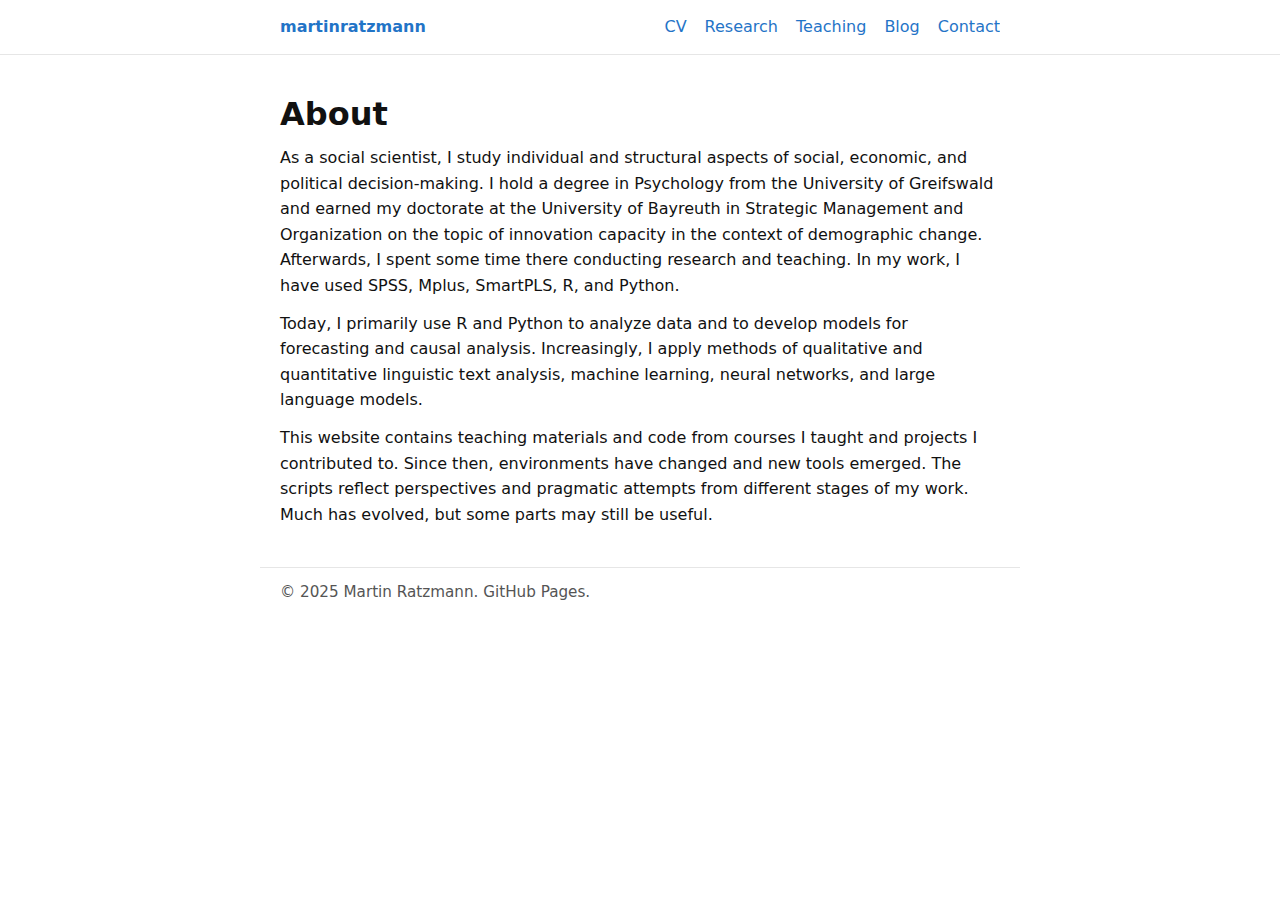
<file: index.html>
<!doctype html>
<html lang="de">
<head>
  <meta charset="utf-8">
  <meta name="viewport" content="width=device-width,initial-scale=1">
  <title>Start – Dr. Martin Ratzmann</title>
  <meta name="description" content="Pure Essential">
  <link rel="stylesheet" href="style.css">
</head>
<body>
  <header>
    <nav class="nav">
      <a class="brand" href="index.html">martinratzmann</a>
      <a href="cv.html">CV</a>
      <a href="research.html">Research</a>
      <a href="teaching.html">Teaching</a>
      <a href="blog.html">Blog</a>
      <a href="contact.html">Contact</a>
    </nav>
  </header>
  <main>
    <h1>About</h1>
<p>As a social scientist, I study individual and structural aspects of social, economic, and political decision-making. I hold a degree in Psychology from the University of Greifswald and earned my doctorate at the University of Bayreuth in Strategic Management and Organization on the topic of innovation capacity in the context of demographic change. Afterwards, I spent some time there conducting research and teaching. In my work, I have used SPSS, Mplus, SmartPLS, R, and Python.</p>
<p>Today, I primarily use R and Python to analyze data and to develop models for forecasting and causal analysis. Increasingly, I apply methods of qualitative and quantitative linguistic text analysis, machine learning, neural networks, and large language models.</p>
<p>This website contains teaching materials and code from courses I taught and projects I contributed to. Since then, environments have changed and new tools emerged. The scripts reflect perspectives and pragmatic attempts from different stages of my work. Much has evolved, but some parts may still be useful.</p>
  </main>
  <footer>
    <p class="small">© 2025 Martin Ratzmann. GitHub Pages.</p>
  </footer>
</body>
</html>
</file>
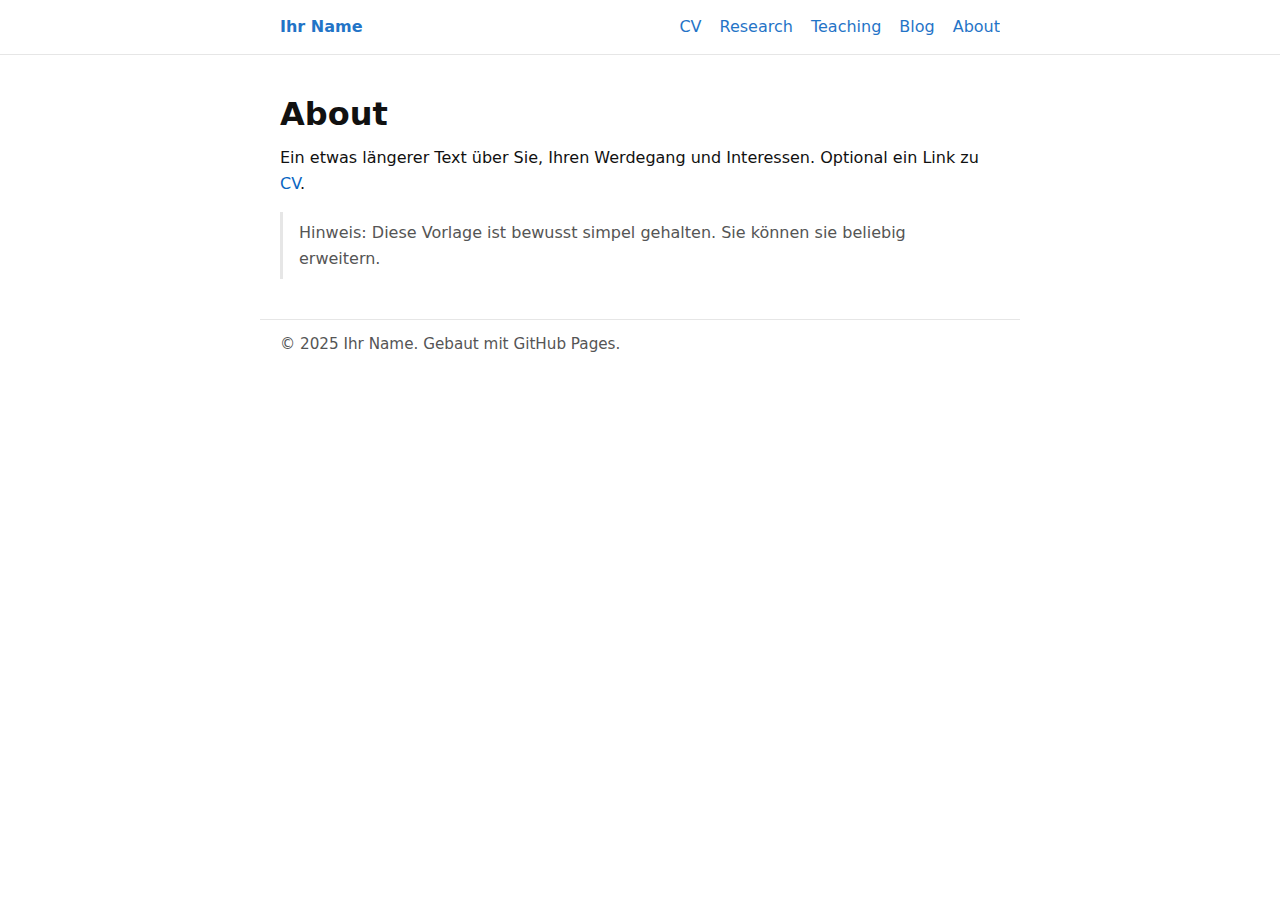
<file: about.html>
<!doctype html>
<html lang="de">
<head>
  <meta charset="utf-8">
  <meta name="viewport" content="width=device-width,initial-scale=1">
  <title>About – Ihr Name</title>
  <meta name="description" content="Persönliche Webseite – minimal, schnell, statisch.">
  <link rel="stylesheet" href="style.css">
</head>
<body>
  <header>
    <nav class="nav">
      <a class="brand" href="index.html">Ihr Name</a>
      <a href="cv.html">CV</a>
      <a href="research.html">Research</a>
      <a href="teaching.html">Teaching</a>
      <a href="blog.html">Blog</a>
      <a href="about.html">About</a>
    </nav>
  </header>
  <main>
    <h1>About</h1>
<p>Ein etwas längerer Text über Sie, Ihren Werdegang und Interessen. Optional ein Link zu <a href="cv.html">CV</a>.</p>
<blockquote>Hinweis: Diese Vorlage ist bewusst simpel gehalten. Sie können sie beliebig erweitern.</blockquote>
  </main>
  <footer>
    <p class="small">© 2025 Ihr Name. Gebaut mit GitHub Pages.</p>
  </footer>
</body>
</html>
</file>
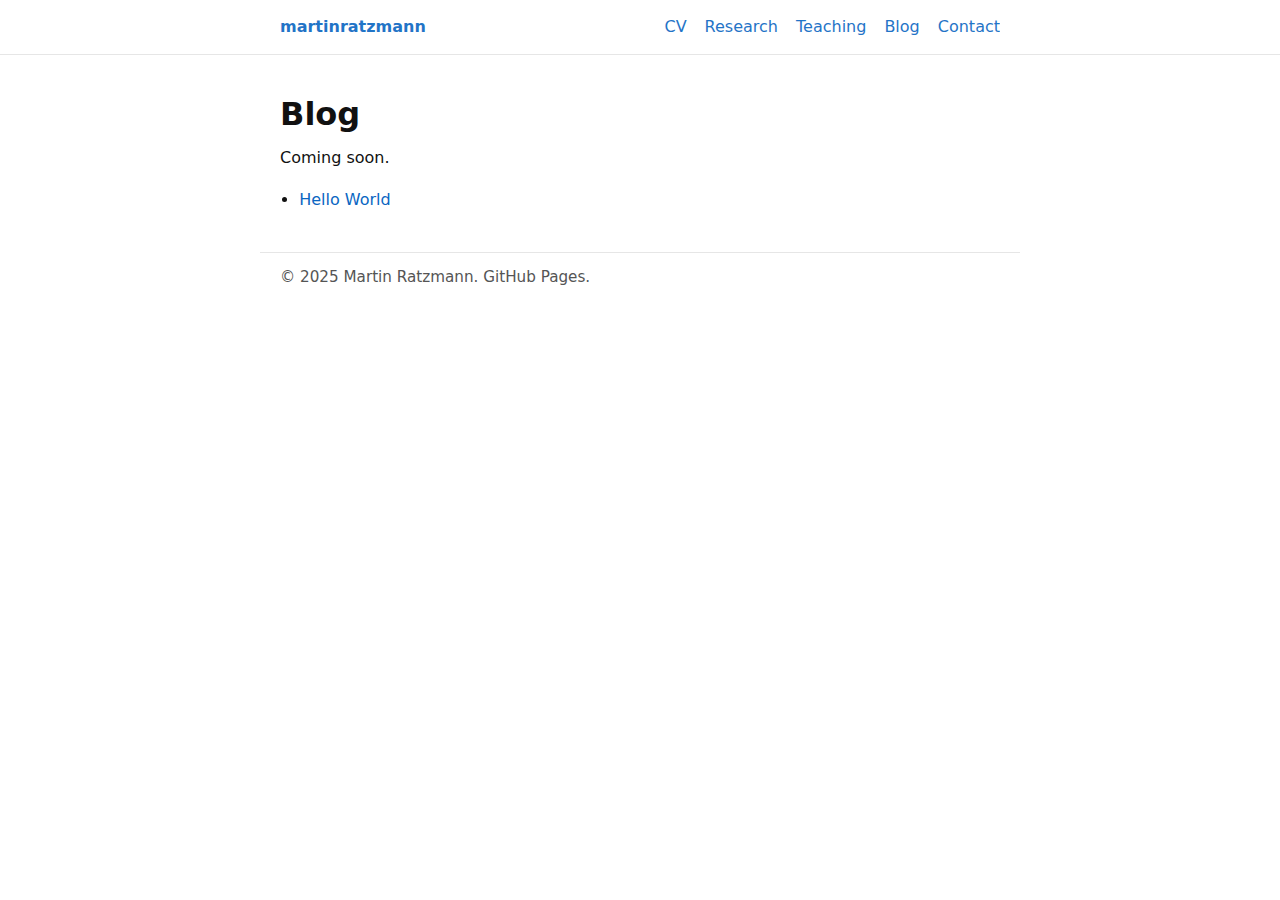
<file: blog.html>
<!doctype html>
<html lang="de">
<head>
  <meta charset="utf-8">
  <meta name="viewport" content="width=device-width,initial-scale=1">
  <title>Blog – Dr. Martin Ratzmann</title>
  <meta name="description" content="Pure Essential">
  <link rel="stylesheet" href="style.css">
</head>
<body>
  <header>
    <nav class="nav">
      <a class="brand" href="index.html">martinratzmann</a>
      <a href="cv.html">CV</a>
      <a href="research.html">Research</a>
      <a href="teaching.html">Teaching</a>
      <a href="blog.html">Blog</a>
      <a href="contact.html">Contact</a>
    </nav>
  </header>
  <main>
    <h1>Blog</h1>
<p>Coming soon. </p>
<ul>
  <li><a href="blog/hello-world.html">Hello World</a></li>
</ul>
  </main>
  <footer>
    <p class="small">© 2025 Martin Ratzmann. GitHub Pages.</p>
  </footer>
</body>
</html>
</file>
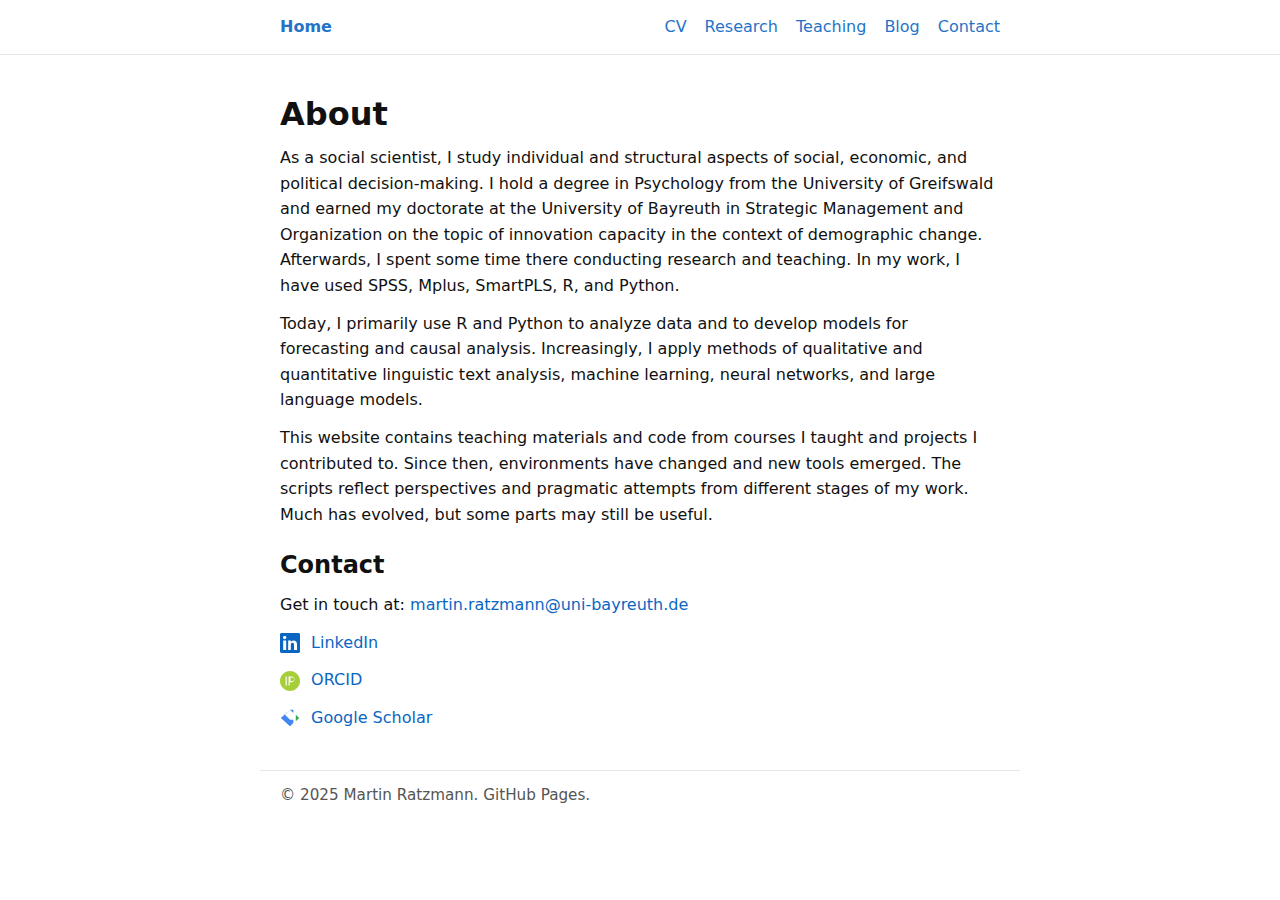
<file: contact.html>
<!doctype html>
<html lang="de">
<head>
  <meta charset="utf-8">
  <meta name="viewport" content="width=device-width,initial-scale=1">
  <title>About – Dr. Martin Ratzmann</title>
  <meta name="description" content="Pure Essential">
  <link rel="stylesheet" href="style.css">
</head>
<body>
  <header>
    <nav class="nav">
      <a class="brand" href="index.html">Home</a>
      <a href="cv.html">CV</a>
      <a href="research.html">Research</a>
      <a href="teaching.html">Teaching</a>
      <a href="blog.html">Blog</a>
      <a href="contact.html">Contact</a>
    </nav>
  </header>
  <main>
    <h1>About</h1>
    <p>As a social scientist, I study individual and structural aspects of social, economic, and political decision-making. I hold a degree in Psychology from the University of Greifswald and earned my doctorate at the University of Bayreuth in Strategic Management and Organization on the topic of innovation capacity in the context of demographic change. Afterwards, I spent some time there conducting research and teaching. In my work, I have used SPSS, Mplus, SmartPLS, R, and Python.</p>
<p>Today, I primarily use R and Python to analyze data and to develop models for forecasting and causal analysis. Increasingly, I apply methods of qualitative and quantitative linguistic text analysis, machine learning, neural networks, and large language models.</p>
<p>This website contains teaching materials and code from courses I taught and projects I contributed to. Since then, environments have changed and new tools emerged. The scripts reflect perspectives and pragmatic attempts from different stages of my work. Much has evolved, but some parts may still be useful.</p>

<h2>Contact</h2>
<p>
  Get in touch at:  
  <a href="mailto:martin.ratzmann@uni-bayreuth.de">martin.ratzmann@uni-bayreuth.de</a>
</p>
<p>
  <a href="https://www.linkedin.com/in/martin-ratzmann/" target="_blank" aria-label="LinkedIn">
    <!-- LinkedIn Logo als Inline-SVG -->
    <svg xmlns="http://www.w3.org/2000/svg" width="20" height="20" fill="currentColor" viewBox="0 0 16 16" style="vertical-align:middle; margin-right:6px;">
      <path d="M0 1.146C0 .513.526 0 1.175 0h13.65C15.474 0 16 .513 16 1.146v13.708c0 
               .633-.526 1.146-1.175 1.146H1.175C.526 16 0 15.487 0 
               14.854V1.146zM4.943 13.5V6H2.542v7.5h2.401zm-1.2-8.59c.837 
               0 1.358-.554 1.358-1.248-.015-.709-.52-1.248-1.342-1.248-.822 
               0-1.358.54-1.358 1.248 0 .694.52 1.248 1.327 
               1.248h.015zm4.908 8.59V9.359c0-.221.016-.442.081-.6.177-.442.58-.9 
               1.258-.9.887 0 1.242.678 1.242 1.671V13.5h2.401V9.25c0-2.248-1.197-3.292-2.794-3.292-1.287 
               0-1.845.709-2.165 1.203h.03V6H6.542c.03.678 0 7.5 0 
               7.5h2.401z"/>
    </svg>
    LinkedIn
  </a>
	<p>
  <a href="https://orcid.org/0000-0002-5794-880X" target="_blank" aria-label="ORCID">
    <!-- ORCID Logo als Inline-SVG -->
    <svg xmlns="http://www.w3.org/2000/svg" width="20" height="20" fill="currentColor" viewBox="0 0 256 256" style="vertical-align:middle; margin-right:6px;">
      <path fill="#A6CE39" d="M128 0c70.7 0 128 57.3 128 128s-57.3 128-128 128S0 198.7 0 128 57.3 0 128 0z"/>
      <path fill="#fff" d="M86.3 186.7H71.7V69.3h14.6v117.4zM119.5 69.3h27.7c23.2 0 39.5 15.6 39.5 36.7 0 21.6-16.4 36.9-39.9 36.9h-23v43.8h-14.3V69.3zm14.3 14.6v45.2h23.2c15.1 0 25.3-9.3 25.3-22.6 0-13.1-9.7-22.6-24.4-22.6h-24.1z"/>
    </svg>
    ORCID
  </a>
  
  <p>
  <a href="https://scholar.google.com/citations?user=ylM6lCYAAAAJ" target="_blank" aria-label="Google Scholar">
    <!-- Google Scholar Logo als Inline-SVG -->
    <svg xmlns="http://www.w3.org/2000/svg" width="20" height="20" fill="currentColor" viewBox="0 0 24 24" style="vertical-align:middle; margin-right:6px;">
      <path fill="#4285F4" d="M12 2 1 12l11 10 4-4v-4h-4l-6-6 6-6h4V6l-4-4z"/>
      <path fill="#34A853" d="M23 12l-4-4v8l4-4z"/>
    </svg>
    Google Scholar
  </a>
</p>

</p>

</p>

  </main>
  <footer>
    <p class="small">© 2025 Martin Ratzmann. GitHub Pages.</p>
  </footer>
</body>
</html>
</file>
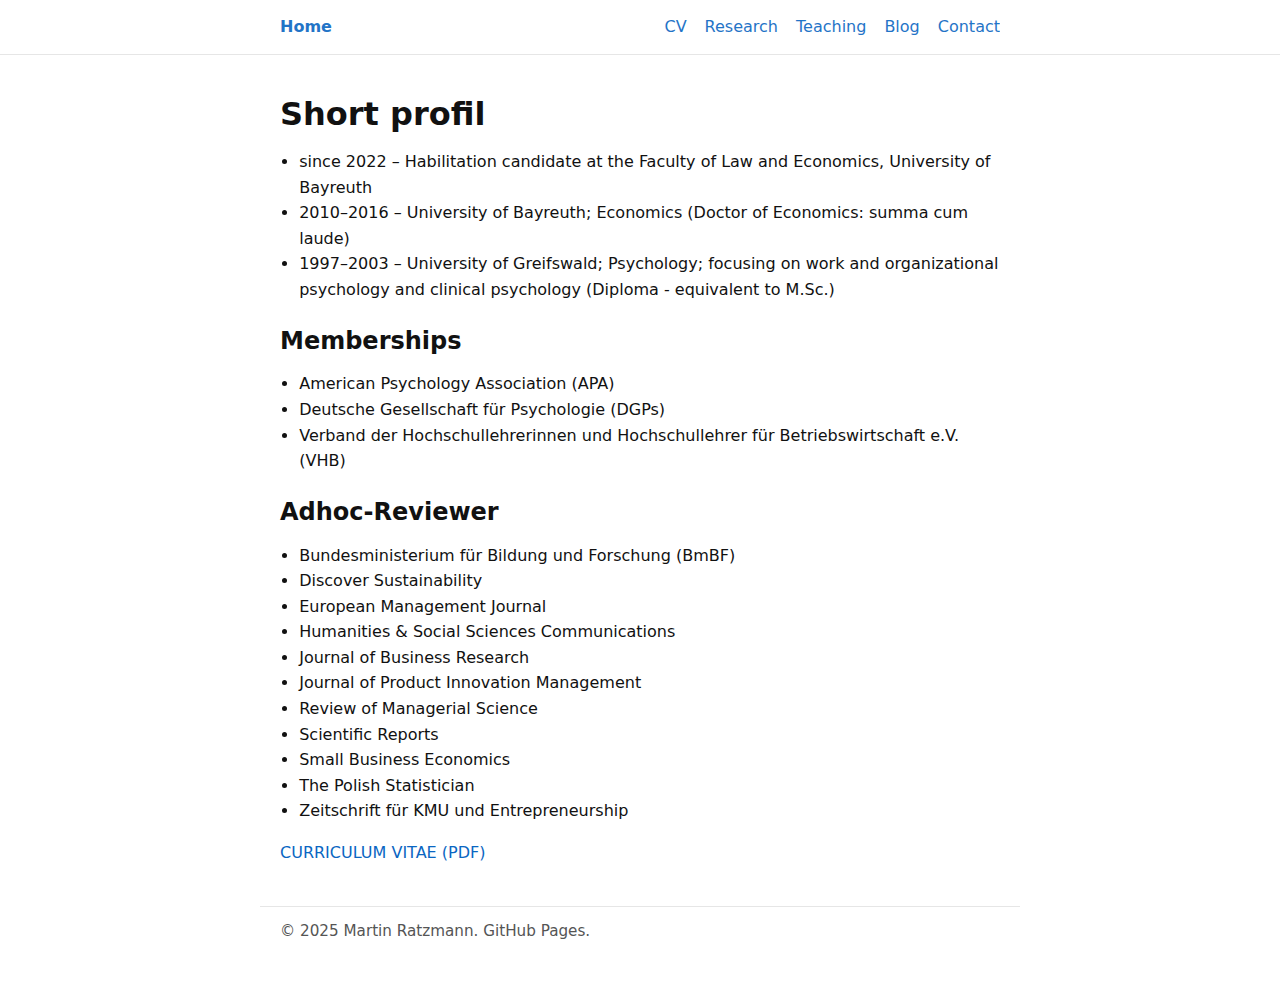
<file: cv.html>
<!doctype html>
<html lang="de">
<head>
  <meta charset="utf-8">
  <meta name="viewport" content="width=device-width,initial-scale=1">
  <title>CV – Dr. Martin Ratzmann</title>
  <meta name="description" content="Pure Essential">

  <link rel="stylesheet" href="style.css">
</head>
<body>
  <header>
    <nav class="nav">
      <a class="brand" href="index.html"> Home</a>
      <a href="cv.html">CV</a>
      <a href="research.html">Research</a>
      <a href="teaching.html">Teaching</a>
      <a href="blog.html">Blog</a>
      <a href="contact.html">Contact</a>
    </nav>
  </header>
  <main>
<h1>Short profil</h1>
<ul>
  <li>since 2022 – Habilitation candidate at the Faculty of Law and Economics, University of Bayreuth</li>
  <li> 2010–2016 – University of Bayreuth; Economics (Doctor of Economics: summa cum laude)</li>
  <li> 1997–2003 – University of Greifswald; Psychology; focusing on work and organizational psychology and clinical psychology (Diploma - equivalent to M.Sc.)</li>
</ul>

<h2>Memberships</h2>
<ul>
  <li>American Psychology Association (APA)</li>
  <li>Deutsche Gesellschaft für Psychologie (DGPs)</li>
  <li>Verband der Hochschullehrerinnen und Hochschullehrer für Betriebswirtschaft e.V. (VHB)</li>
</ul>

<h2>Adhoc-Reviewer</h2>
<ul>
  <li>Bundesministerium für Bildung und Forschung (BmBF)</li>
  <li> Discover Sustainability</li>
  <li> European Management Journal</li>
  <li> Humanities & Social Sciences Communications</li>
  <li> Journal of Business Research</li>
  <li> Journal of Product Innovation Management</li>
  <li> Review of Managerial Science</li>
  <li> Scientific Reports</li>
  <li> Small Business Economics</li>
  <li> The Polish Statistician</li>
  <li> Zeitschrift für KMU und Entrepreneurship</li>
</ul>

<p> <a href="files/CV 03.2025 EN.pdf">CURRICULUM VITAE (PDF)</a></p>

  </main>
  <footer>
    <p class="small">© 2025 Martin Ratzmann. GitHub Pages.</p>
  </footer>
</body>
</html>
</file>
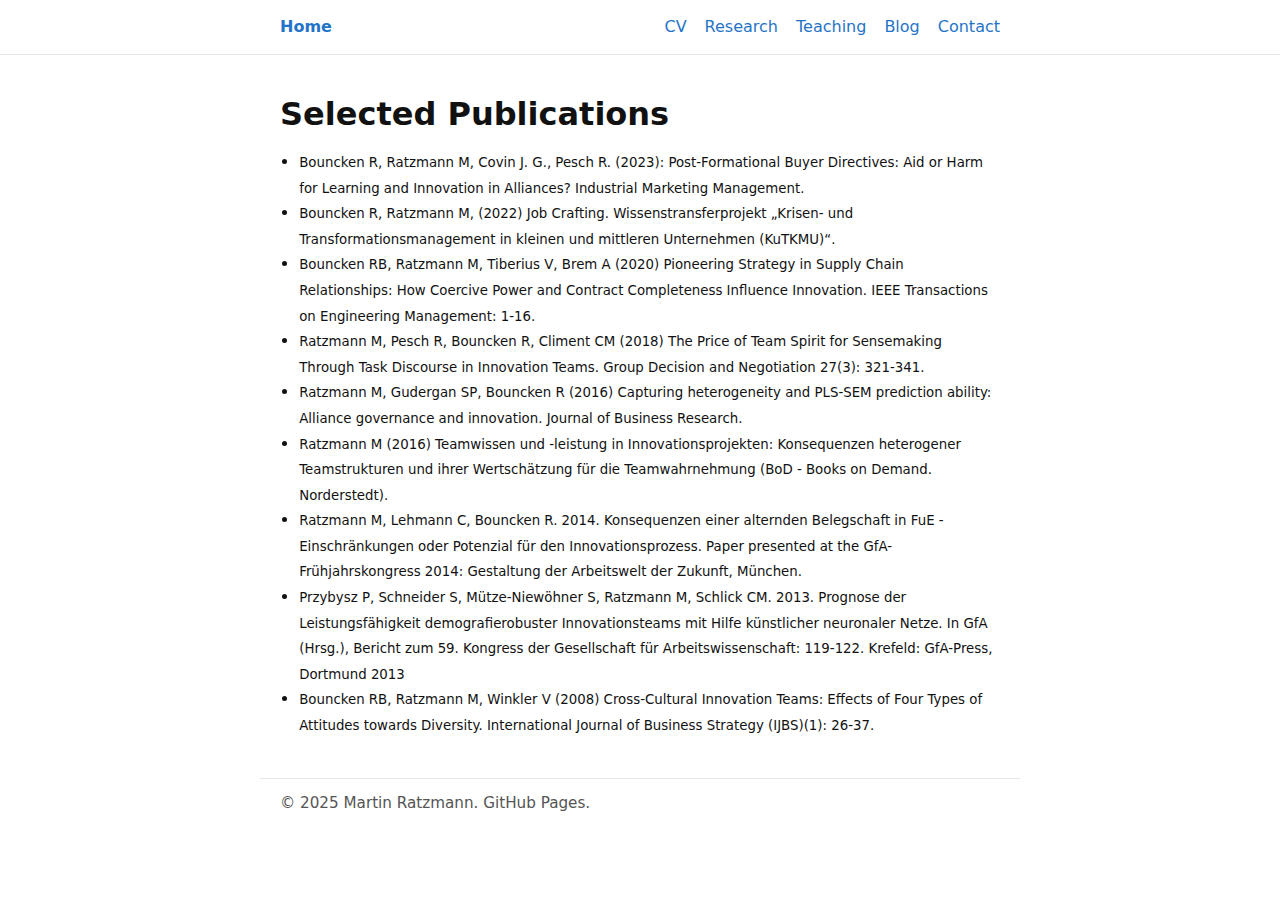
<file: research.html>
<!doctype html>
<html lang="de">
<head>
  <meta charset="utf-8">
  <meta name="viewport" content="width=device-width,initial-scale=1">
  <title>Research – Dr. Martin Ratzmann</title>
  <meta name="description" content="Pure Essential">
  <link rel="stylesheet" href="style.css">
</head>
<body>
  <header>
    <nav class="nav">
      <a class="brand" href="index.html">Home</a>
      <a href="cv.html">CV</a>
      <a href="research.html">Research</a>
      <a href="teaching.html">Teaching</a>
      <a href="blog.html">Blog</a>
      <a href="contact.html">Contact</a>
    </nav>
  </header>
  <main>
    <h1>Selected Publications</h1>
<ul>
<li><small>Bouncken R, Ratzmann M, Covin J. G., Pesch R. (2023): Post-Formational Buyer Directives: Aid or Harm for Learning and Innovation in Alliances? Industrial Marketing Management.</small></li>
<li><small>Bouncken R, Ratzmann M, (2022) Job Crafting. Wissenstransferprojekt „Krisen- und Transformationsmanagement in kleinen und mittleren Unternehmen (KuTKMU)“.</small></li>
<li><small>Bouncken RB, Ratzmann M, Tiberius V, Brem A (2020) Pioneering Strategy in Supply Chain Relationships: How Coercive Power and Contract Completeness Influence Innovation. IEEE Transactions on Engineering Management: 1-16.</small></li>
<li><small>Ratzmann M, Pesch R, Bouncken R, Climent CM (2018) The Price of Team Spirit for Sensemaking Through Task Discourse in Innovation Teams. Group Decision and Negotiation 27(3): 321-341.</small></li>
<li><small>Ratzmann M, Gudergan SP, Bouncken R (2016) Capturing heterogeneity and PLS-SEM prediction ability: Alliance governance and innovation. Journal of Business Research.</small></li>
<li><small>Ratzmann M (2016) Teamwissen und -leistung in Innovationsprojekten: Konsequenzen heterogener Teamstrukturen und ihrer Wertschätzung für die Teamwahrnehmung (BoD - Books on Demand.
Norderstedt).</small></li>
<li><small>Ratzmann M, Lehmann C, Bouncken R. 2014. Konsequenzen einer alternden Belegschaft in FuE - Einschränkungen oder Potenzial für den Innovationsprozess. Paper presented at the GfA-Frühjahrskongress 2014: Gestaltung der Arbeitswelt der Zukunft, München.</small></li>
<li><small>Przybysz P, Schneider S, Mütze-Niewöhner S, Ratzmann M, Schlick CM. 2013. Prognose der Leistungsfähigkeit demografierobuster Innovationsteams mit Hilfe künstlicher neuronaler Netze. In GfA (Hrsg.), Bericht zum 59. Kongress der Gesellschaft für Arbeitswissenschaft: 119-122. Krefeld: GfA-Press, Dortmund 2013</small></li>
<li><small>Bouncken RB, Ratzmann M, Winkler V (2008) Cross-Cultural Innovation Teams: Effects of Four Types of Attitudes towards Diversity. International Journal of Business Strategy (IJBS)(1): 26-37.</small></li>
  
</ul>

  </main>
  <footer>
    <p class="small">© 2025 Martin Ratzmann. GitHub Pages.</p>
  </footer>
</body>
</html>
</file>
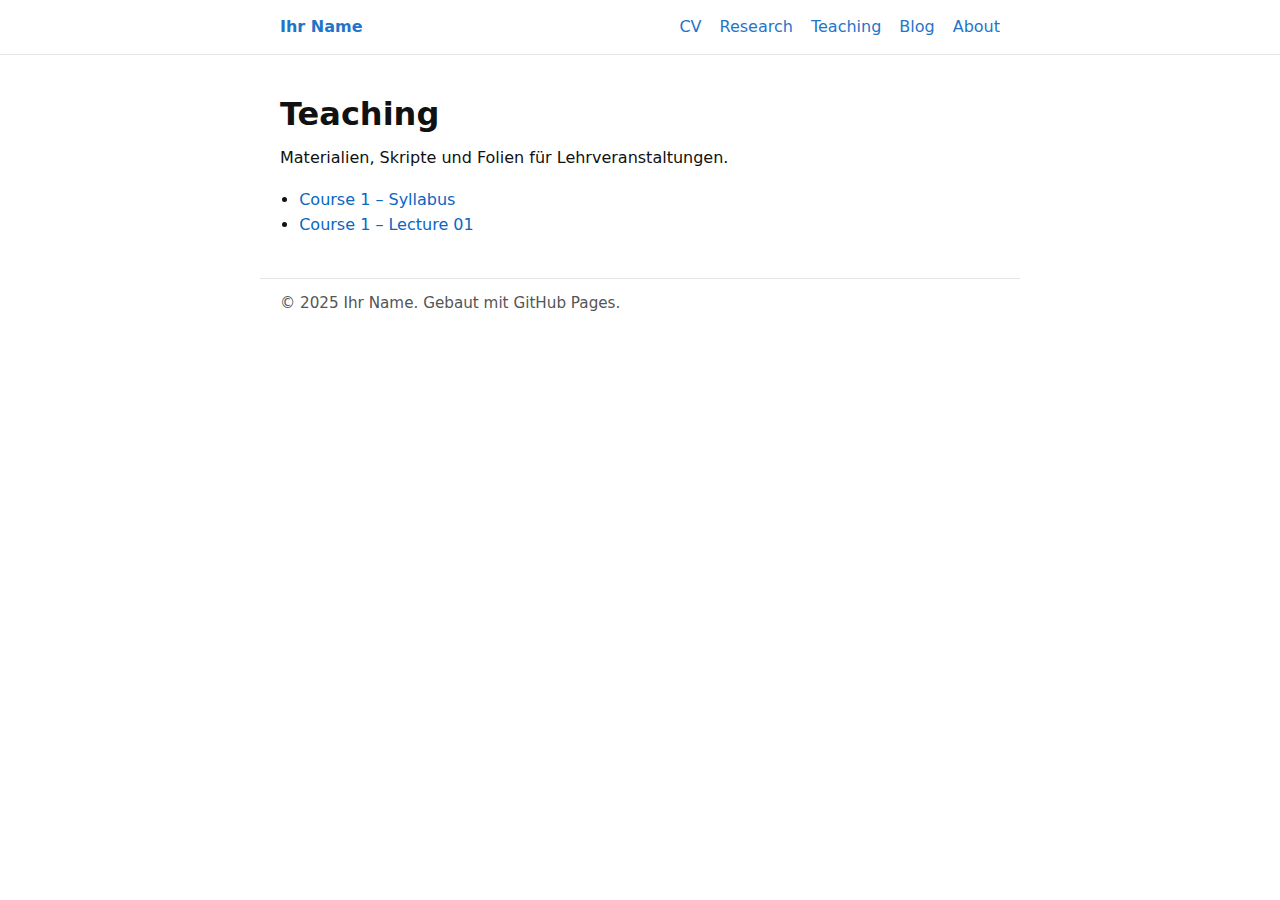
<file: teaching.html>
<!doctype html>
<html lang="de">
<head>
  <meta charset="utf-8">
  <meta name="viewport" content="width=device-width,initial-scale=1">
  <title>Teaching – Ihr Name</title>
  <meta name="description" content="Persönliche Webseite – minimal, schnell, statisch.">
  <link rel="stylesheet" href="style.css">
</head>
<body>
  <header>
    <nav class="nav">
      <a class="brand" href="index.html">Ihr Name</a>
      <a href="cv.html">CV</a>
      <a href="research.html">Research</a>
      <a href="teaching.html">Teaching</a>
      <a href="blog.html">Blog</a>
      <a href="about.html">About</a>
    </nav>
  </header>
  <main>
    <h1>Teaching</h1>
<p>Materialien, Skripte und Folien für Lehrveranstaltungen.</p>
<ul>
  <li><a href="files/teaching/course-1/syllabus.pdf">Course 1 – Syllabus</a></li>
  <li><a href="files/teaching/course-1/slides01.pdf">Course 1 – Lecture 01</a></li>
</ul>
  </main>
  <footer>
    <p class="small">© 2025 Ihr Name. Gebaut mit GitHub Pages.</p>
  </footer>
</body>
</html>
</file>
<file: style.css>
:root{
  --bg: #ffffff;
  --fg: #111111;
  --muted: #555555;
  --link: #0a66c2;
  --border: #e6e6e6;
  --maxw: 760px;
}
@media (prefers-color-scheme: dark){
  :root{
    --bg: #0b0b0b;
    --fg: #eaeaea;
    --muted: #b3b3b3;
    --link: #66aaff;
    --border: #222;
  }
}

*{box-sizing:border-box;}
html,body{margin:0;padding:0;background:var(--bg);color:var(--fg);font:16px/1.6 system-ui, -apple-system, Segoe UI, Roboto, Helvetica, Arial, "Apple Color Emoji","Segoe UI Emoji";}
a{color:var(--link);text-decoration:none;}
a:hover{text-decoration:underline;}
header{
  border-bottom:1px solid var(--border);
  position:sticky; top:0; background:var(--bg); z-index:10;
}
.nav{
  max-width:var(--maxw);
  margin:0 auto;
  padding:14px 20px;
  display:flex; gap:18px; align-items:center; flex-wrap:wrap;
}
.nav .brand{font-weight:700; margin-right:auto;}
.nav a{opacity:0.9}
main{max-width:var(--maxw); margin:40px auto; padding:0 20px;}
h1,h2,h3{line-height:1.2; margin:24px 0 12px;}
p{margin:12px 0;}
footer{
  max-width:var(--maxw);
  margin:40px auto 60px; padding:0 20px;
  border-top:1px solid var(--border);
  color:var(--muted);
}
ul{padding-left:1.2rem;}
code,kbd,pre{font-family: ui-monospace, SFMono-Regular, Menlo, Monaco, Consolas, "Liberation Mono", "Courier New", monospace;}
blockquote{border-left:3px solid var(--border); margin:1rem 0; padding:0.5rem 1rem; color:var(--muted);}
.small{color:var(--muted); font-size:0.95rem}
</file>
